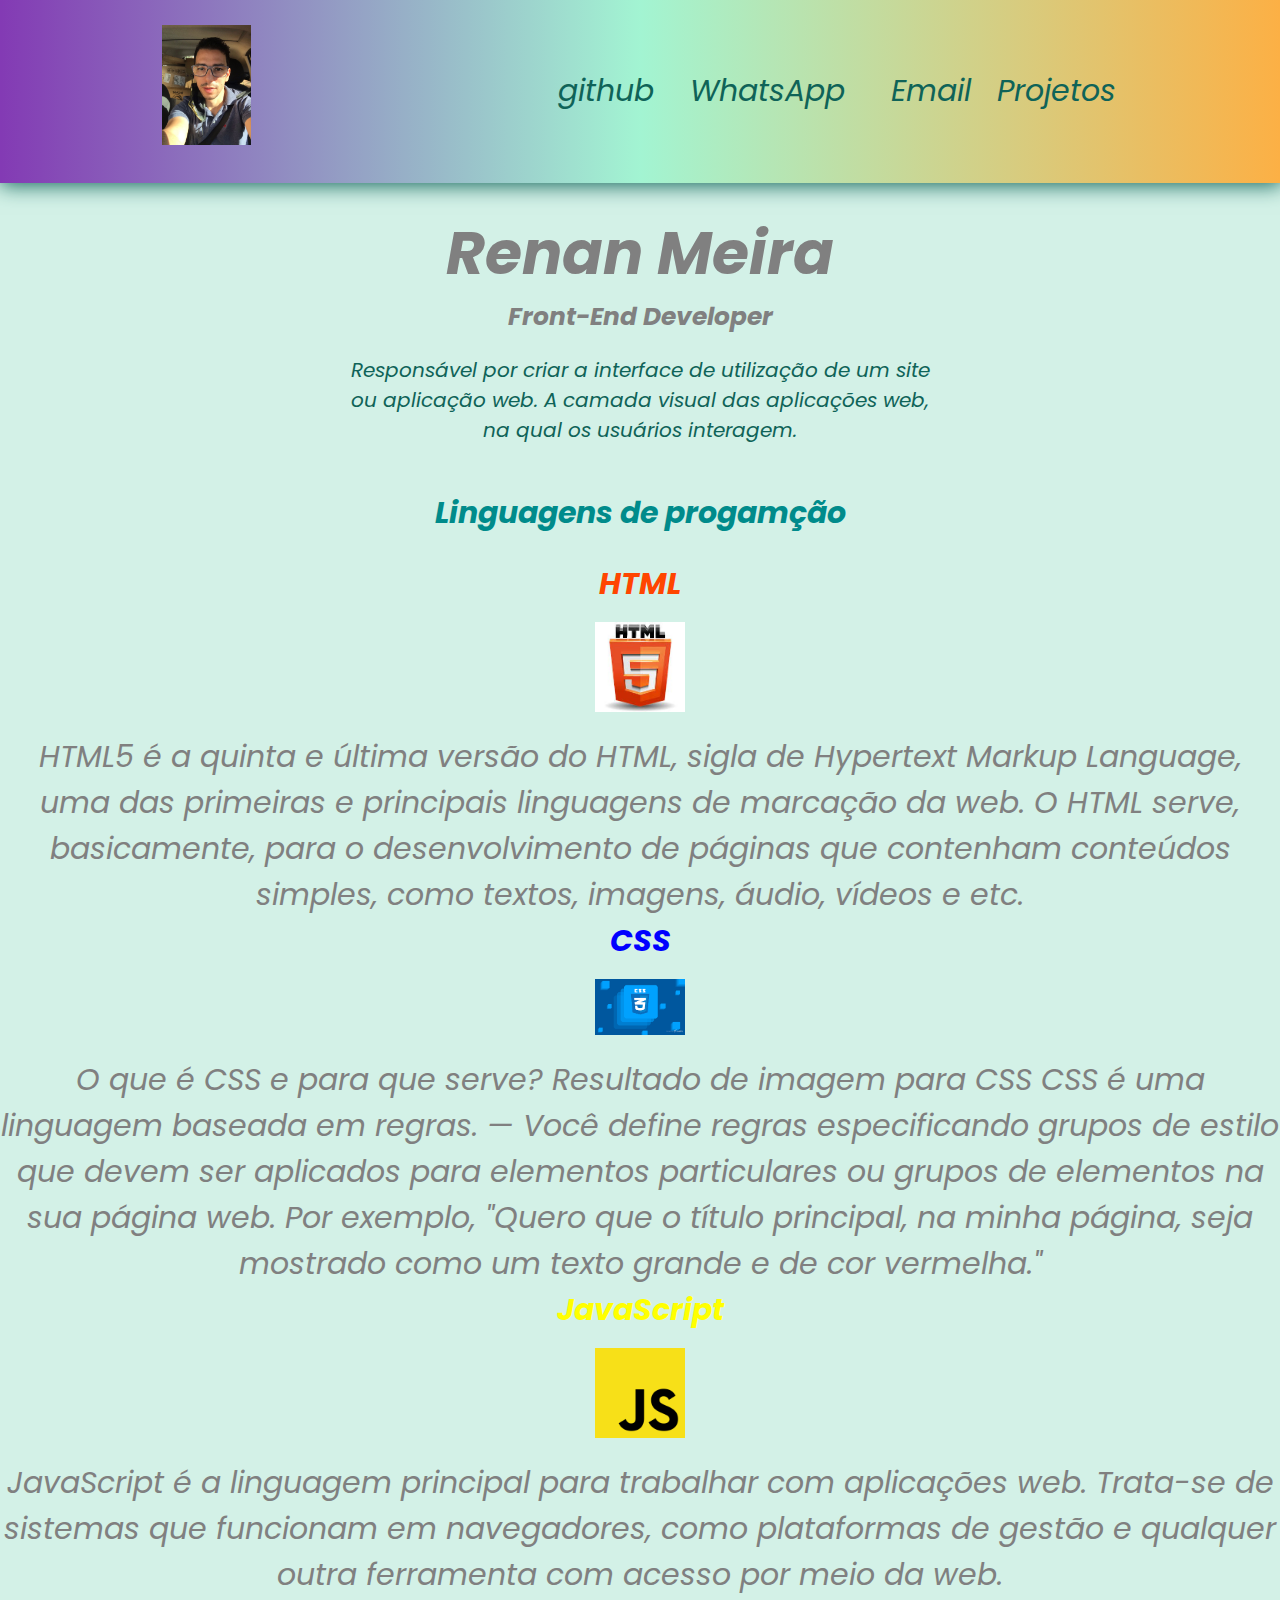
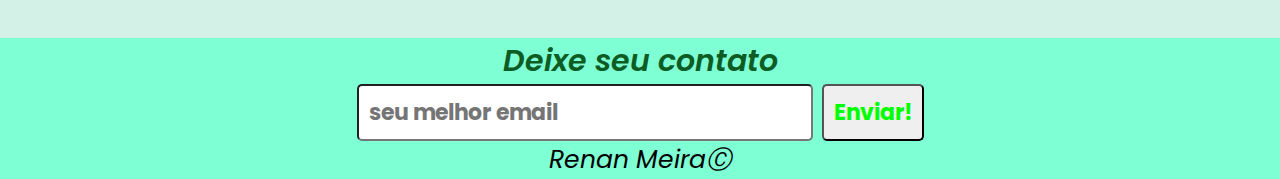
<file: index.html>
<!DOCTYPE html>
<html lang="pt-BR">
<head>
    <meta charset="UTF-8">
    <meta http-equiv="X-UA-Compatible" content="IE=edge">
    <meta name="viewport" content="width=device-width, initial-scale=1.0">
    <link rel="preconnect" href="https://fonts.googleapis.com">
<link rel="preconnect" href="https://fonts.gstatic.com" crossorigin>
<link href="https://fonts.googleapis.com/css2?family=Poppins:ital,wght@0,400;0,600;1,200;1,500&display=swap" rel="stylesheet">
    <link rel="stylesheet" href="style.css">
    <title>Renan Meira</title>
</head>
<body>
    
    <header>
        <div>
            <img src="img/WhatsApp Image 2023-02-23 at 15.35.42.jpeg" alt="logo">
        </div>

        <ul>
            <li><a href="https://github.com/RenanStMeira" target="_blank" >github</a></li>
            <li><a href="https://wa.me/+5518935002592" target="_blank">WhatsApp</a></li>
            <li><a href="mailto:renan.meira25@gmail.com"></a>Email</li>
            <li><a href="projetos.html" target="_blank">Projetos</a></li>
        </ul>

    </header>   
    <main>
        <section class="container">
            <div class="info">
                <h1>Renan Meira</h1>
                <h5>Front-End Developer</h5>
            </div>

            <div displayAbout() id="arrow">
                <i id="animation" class="fa-solid fa-arrow-down-to-arc"></i>
            </div>

            <div id="about">
                <p>
                    Responsável por criar a interface de utilização de um site ou aplicação web. A camada visual das aplicações web, na qual os usuários interagem.
                </p>
            </div>
        </section>
    </main>

    <div>
        <h3>Linguagens de progamção </h3>
    </div>
    <nav>
        <ul class="info">
            <li id="html">HTML</li>
            <img src="img/html.jpg" alt="html">
            <p>HTML5 é a quinta e última versão do HTML, sigla de Hypertext Markup Language, uma das primeiras e principais linguagens de marcação da web. O HTML serve, basicamente, para o desenvolvimento de páginas que contenham conteúdos simples, como textos, imagens, áudio, vídeos e etc.</p>

            <li class="css">CSS</li>
            <img src="img/css.png" alt="css">
            <p>O que é CSS e para que serve?
                Resultado de imagem para CSS
                CSS é uma linguagem baseada em regras. — Você define regras especificando grupos de estilo que devem ser aplicados para elementos particulares ou grupos de elementos na sua página web. Por exemplo, "Quero que o título principal, na minha página, seja mostrado como um texto grande e de cor vermelha."</p>

            <li class="js">JavaScript</li>
            <img src="img/js.png" alt="">
            <p>JavaScript é a linguagem principal para trabalhar com aplicações web. Trata-se de sistemas que funcionam em navegadores, como plataformas de gestão e qualquer outra ferramenta com acesso por meio da web.</p>
        </ul>
    </nav>
    <footer>
        <div class="form">
            <div>
                <p>Deixe seu contato</p>
            </div>

            <form action="">
                <input type="text" placeholder="seu melhor email">
                <button>Enviar!</button>
            </form>
        </div>
        <p>Renan Meira&#9400;</p>
    </footer>

    <script>
        function displayAbout() {
            var arrow = document.getElementById('animation');
            arrow.classList.toggle('rotate');
        }
    </script>
    
</body>
</html>
</file>
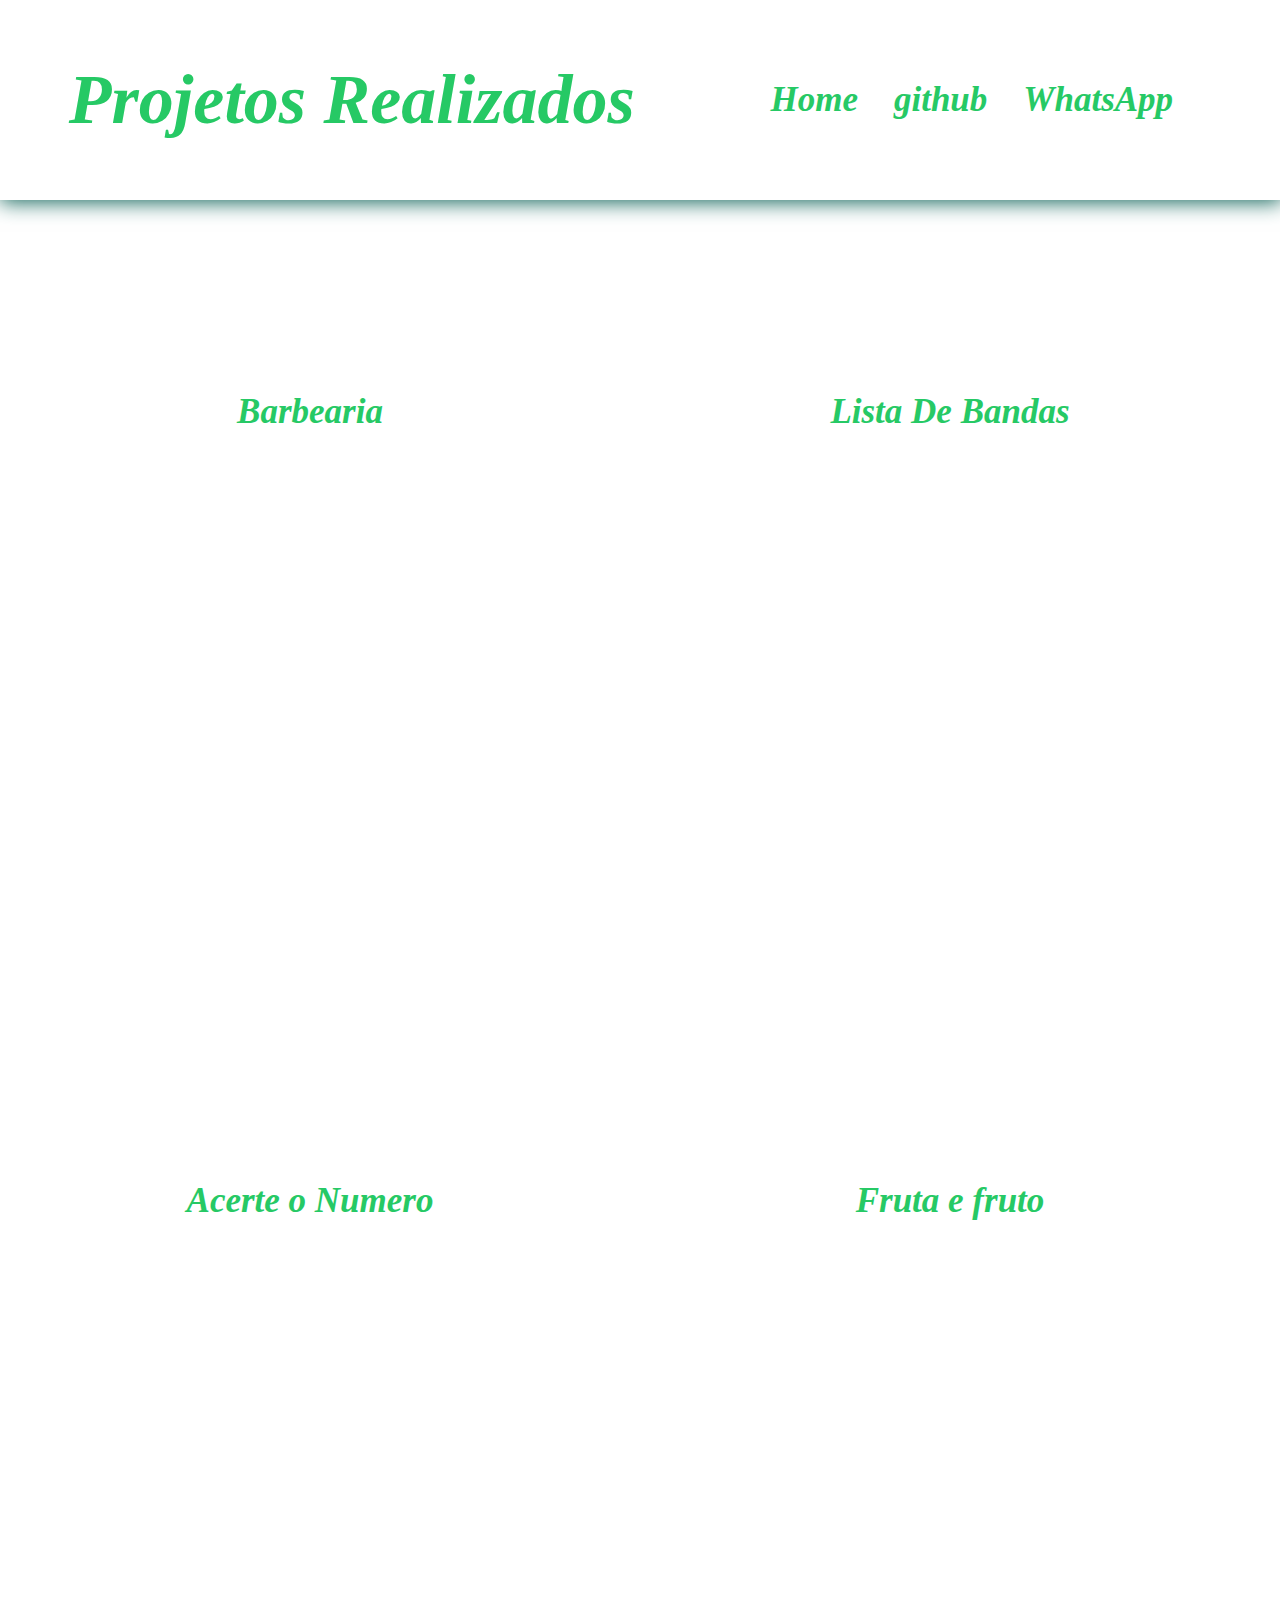
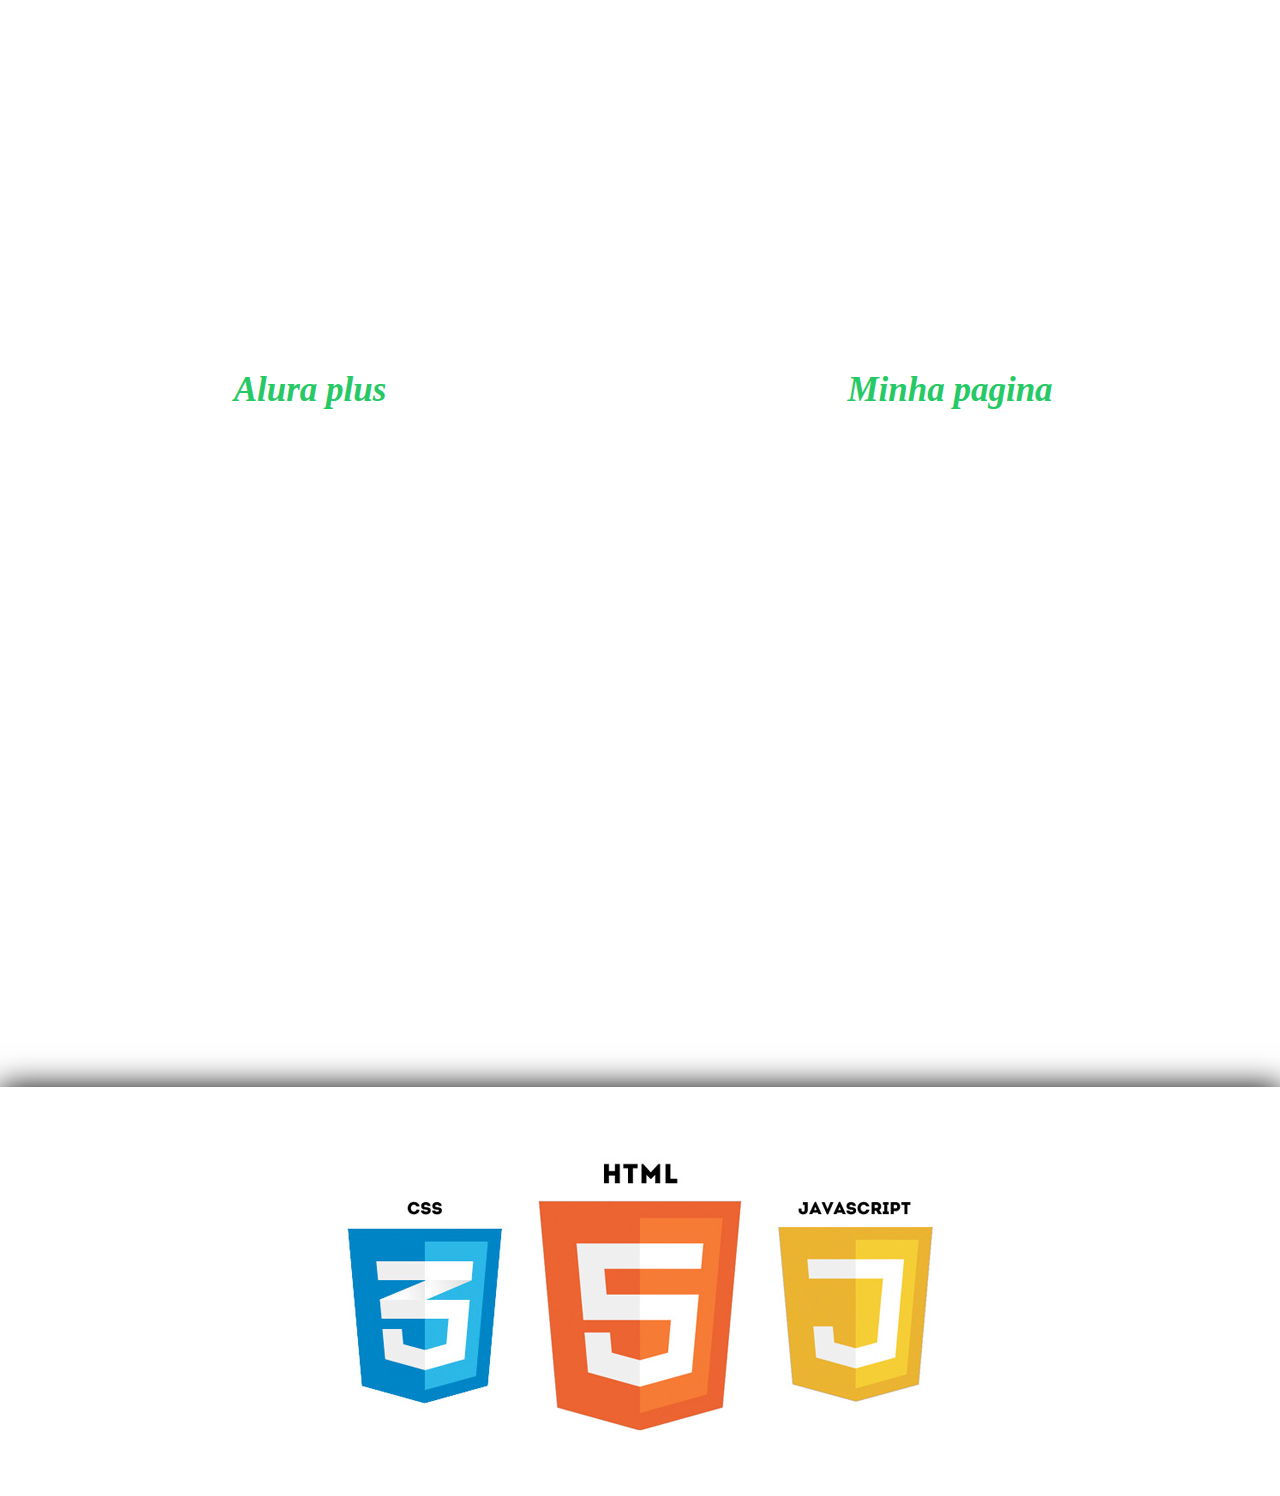
<file: projetos.html>
<!DOCTYPE html>
<html lang="pt-BR">
<head>
    <meta charset="UTF-8">
    <meta http-equiv="X-UA-Compatible" content="IE=edge">
    <meta name="viewport" content="width=device-width, initial-scale=1.0">
    <link rel="preconnect" href="https://fonts.googleapis.com">
<link rel="preconnect" href="https://fonts.gstatic.com" crossorigin>
<link href="https://fonts.googleapis.com/css2?family=Poppins:ital,wght@0,400;0,600;1,200;1,500&display=swap" rel="stylesheet">
    <link rel="stylesheet" href="styleprojeto.css">
    <title>Renan Meira</title>
</head>
<body>
    
    <header>
        <div>
            <h1>Projetos Realizados</h1>
        </div>

        <ul>
            <li><a href="index.html">Home</a></li>
            <li><a href="https://github.com/RenanStMeira" target="_blank" >github</a></li>
            <li><a href="https://wa.me/+5518935002592" target="_blank">WhatsApp</a></li>
        </ul>

    </header>   
    <nav>
        <ul>
            <li> 
                <div>
                    <h1> <a href="https://barbearia-alura-gamma-taupe.vercel.app/" target="_blank">Barbearia</a></h1>
                </div>
                <iframe src="https://barbearia-alura-gamma-taupe.vercel.app/" width="500" height="500" frameborder="0"></iframe>
            </li>
    
            <li> 
                <div>
                    <h1> <a href="https://lista-bandas.vercel.app/">Lista De Bandas</a></h1>
                </div>
                <iframe src="https://lista-bandas.vercel.app/" width="500" height="500" frameborder="0"></iframe>
            </li>
                
            <li> 
                <div>
                    <h1> <a href="https://jogo-numero-secreto-nbek.vercel.app/" target="_blank"> Acerte o Numero</a></h1>
                </div>
                <iframe src="https://jogo-numero-secreto-nbek.vercel.app/" width="500" height="500" frameborder="0"></iframe>
            </li>
    
            <li> 
                <div>
                    <h1> <a href="https://fruto-da-fruta.vercel.app/" class="info"> Fruta e fruto</a></h1>
                </div>
                <iframe src="https://fruto-da-fruta.vercel.app/" width="500" height="500" frameborder="0"></iframe>
            </li>
    
            <li> 
                <div>
                    <h1> <a href="https://aluraplus-nine-xi.vercel.app/" target="_blank" class="info">Alura plus</a></h1>
                <iframe src="https://aluraplus-nine-xi.vercel.app/" width="500" height="500" frameborder="0"></iframe>
                </div>
            </li>
    
            <li> 
                <div>
                    <h1> <a href="https://minha-pagina-vert.vercel.app/" target="_blank" class="info">Minha pagina</a></h1>
                <iframe src="https://minha-pagina-vert.vercel.app/" width="500" height="500" frameborder="0"></iframe>
                </div>
            </li>
        </ul>
    </nav>
    
    <footer>
        <div>
            <img src="img/html-css-javascript.jpg">
        </div>
    </footer>
    
</body>
</html>
</file>
<file: style.css>
* {
    padding: 0;
    margin: 0;
    box-sizing: border-box;
    font-family: 'Poppins', sans-serif;
    
}


a {
    text-decoration: none;
    color: rgb(15, 99, 88);
    font-size: 30px;
    font-style: italic;
    margin: 10px;
}

body {
   /* background-image: url(img/curve-brian-carson.jpg); */
    background-repeat: no-repeat;
    background-position: center center fixed;
    background-size: cover;
    background-color: rgb(211, 241, 231);
}

header {
    display: flex;
    justify-content: space-around;
    align-items: center;
    padding: 10px;
    background-color: aquamarine;
    box-shadow: 1px 1px 20px 1px; color: #000000;
    color: rgb(15, 99, 88);
    font-size: 30px;
    font-style: italic;
    background: linear-gradient(90deg, rgba(131,58,180,1) 0%, rgba(29,253,153,0.2665441176470589) 50%, rgba(252,176,69,1) 100%);
}

header ul {
    display: flex;
}

header ul li {
    padding: 8px;
    list-style: none;
}

.container {
    text-align: center;
}


.info {
    text-align: center;
    padding-top: 25px;
    padding-bottom: 20px;
    font-style: italic;
}

#about {
    color: rgb(15, 99, 88);
    font-style: italic;
    padding-bottom: 25px;
}

p {
    text-align: center;
}

img{
    max-width: 90px;
    max-height: 200px;
    margin: 15px;
}

#about p {
    max-width: 600px;
    margin: 0 auto;
    font-size: 20px;
}


h3{
    text-align: center;
    padding-top: 20px;
    color: darkcyan;
    font-size: 30px;
    font-style: italic;
}

.info {
    font-family: Verdana, Geneva, Tahoma, sans-serif;
    color: grey;
    font-size: 30px;
}

#html {
    color: orangered;
    font-weight: bold;
    font-size: 30px;
}

.css {
    color: blue;
    font-size: 30px;
    font-weight: bold;
}

.js {
    color: yellow;
    font-size: 30px;
    font-weight: bold;
}

.form p {
    color: rgb(12, 92, 36);
    font-size: 30px;
    font-style: italic;
    font-weight: 600;
}

form {
    text-align: center;
    font-size: 30px;

}

footer {
    margin-top: 20px;
    background-color: aquamarine;
    font-size: 25px;
    font-style: oblique;
}

button {
    color: rgb(0, 255, 0);
    font-weight: bold;
    font-size: 22px;
    padding: 10px;
    border-radius: 5px;
}

button:hover{
    background-color: green;
}

input {
    font-weight: bold;
    font-size: 22px;
    padding: 10px;
    border-radius: 5px;
}


.rotate {
    transform: rotate(180deg);
    transition: 300ms;
}

/*responsividade*/
@media only screen and (max-width: 480px) {
    header ul li {
        font-size: 1px;
        padding: 1px;
    }
}
</file>
<file: styleprojeto.css>
* {
    padding: 0;
    margin: 0;
    background-color: #fff;
}


header {
    display: flex;
    justify-content: space-around;
    align-items: center;
    padding: 10px;
    box-shadow: 1px 1px 20px 1px;
    color: #000000;
    color: rgb(15, 99, 88);
    font-size: 30px;
    font-style: italic;
    font-weight: bold;
}

a:hover {
    background-color: rgb(0, 255, 115);
    padding: 5px;
    transition: 1seg;
}

a {
    text-decoration: none;
    font-style: italic;
    margin: 10px;
}

header ul {
    display: flex;
}

header ul li {
    padding: 8px;
    list-style: none;
}


/* header {
    background-color: aqua;
   font-size: 35px;
   color: green;
   font-style: italic;
   text-align: center;
   box-shadow: 1px 1px 30px 1px; color: #000000;
   display: flex;
   justify-content: space-around;
}*/

nav {
    display: flex;
    justify-content: center;
    margin: 60px;
}

ul {
    display: flex;
    justify-content: space-between;
    align-items: flex-start;
    flex-wrap: wrap;
    margin-right: 20px;
    list-style: none;
}

div, li, a {
    color: rgb(38, 201, 101);
    font-style: italic;
    text-decoration: none;
    text-align: center;
    padding: 50px 0;
    font-size: 35px;
    background-color: #fff;
}

.info {
    font-size: 35px;
    background-color: #fff;
}

footer div {
    box-shadow: 1px 1px 30px 1px; color: #000000;
}
</file>
